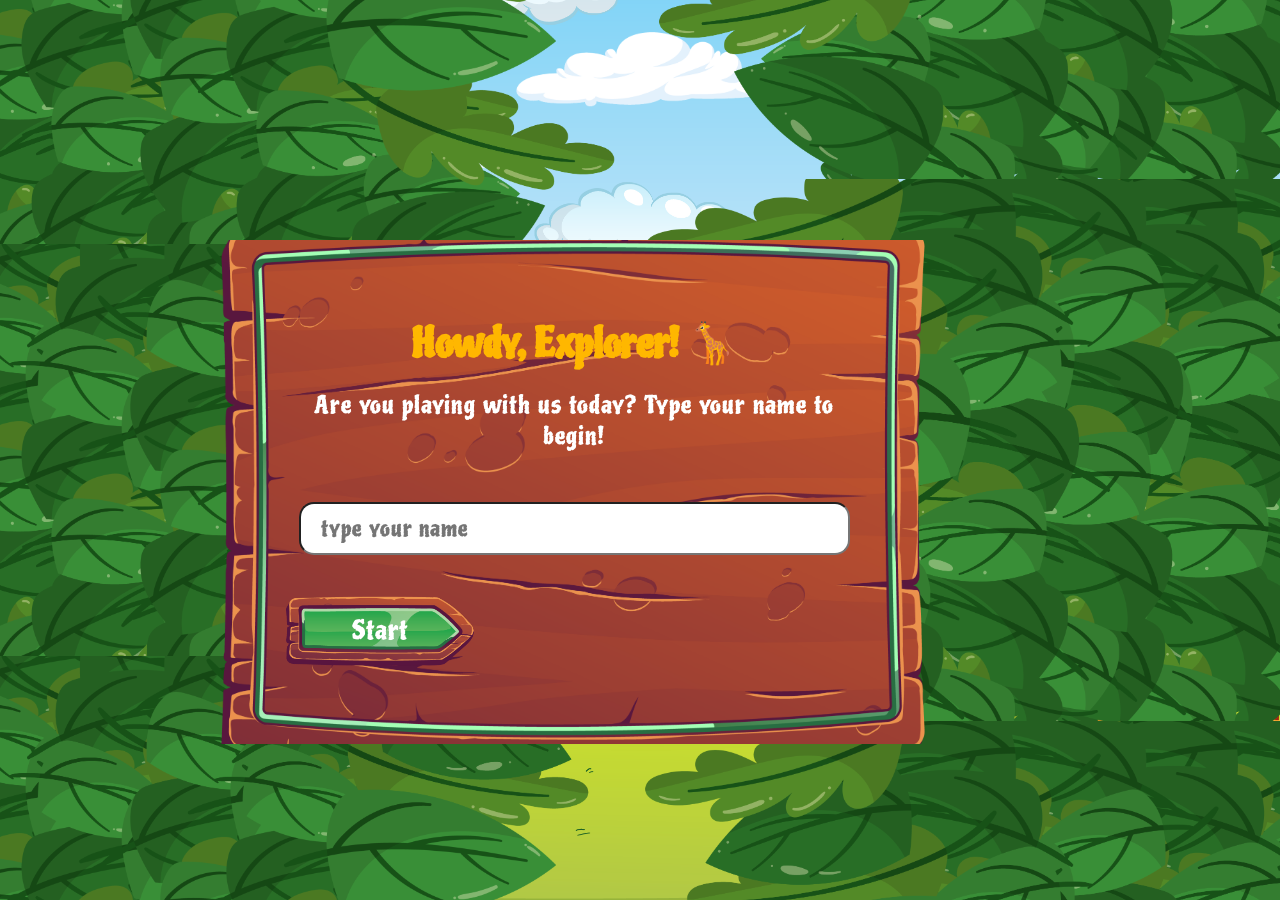
<file: KidsGame/index.html>
<!DOCTYPE html>
<html lang="en">
<head>
  <meta charset="UTF-8">
  <meta name="viewport" content="width=device-width, initial-scale=1.0">
  <link rel="preconnect" href="https://fonts.googleapis.com">
  <link rel="preconnect" href="https://fonts.gstatic.com" crossorigin>
  <link href="https://fonts.googleapis.com/css2?family=Piedra&display=swap" rel="stylesheet">
  <script src="scripts/app.js" defer></script>  
  <script src="scripts/app.js" defer></script>
  <link rel="stylesheet" href="css/app.css">
  <title>Jungle Learning |Isidore Manga 2026</title>
</head>
<body>
  <!-- AUDIO -->
  <audio id="backgroundAudio" src="assets/audio/bkgMusic.mp3" loop></audio>

<div id="rotate-device">
    <div class="rotate-content">
        <div class="phone-icon">📱</div>
        <h2>Please Rotate Your Device</h2>
        <p>This game is best experienced in landscape mode.</p>
    </div>
</div>

  <!-- OPENING -->
  <div id="opening">
    <div id="welcome_div">
      <h1> Howdy, Explorer! 🦒</h1>
      <p>Are you playing with us today? Type your name to begin!</p>
      <input id="nameInput" type="text" placeholder="type your name">
      <div id="start_btn_div" onclick="takeName();"> <p>Start</p> </div>
    </div>
    <div id="leaves">
      <div id="leaves1"></div>
      <div id="leaves2"></div>
    </div>
  </div>

  <!-- CLOUDS -->
  <div id="cloud">
    <img id="cloud1" src="assets/images/cloud.png" alt="cloud">
    <img id="cloud2" src="assets/images/cloud.png" alt="cloud">
    <img id="cloud3" src="assets/images/cloud.png" alt="cloud">
    <img id="cloud4" src="assets/images/cloud.png" alt="cloud">
    <img id="cloud5" src="assets/images/cloud.png" alt="cloud">
  </div>  

  <!-- CONTACT LIGHT BOX -->
  <div id="contactLightBox">
    <div id="contactBoard">
      <h1>Contact Us</h1>
      <p>Share your thoughts or feedback with us!</p>
      <div id="inputs">
        <input id="emailInput" type="email" placeholder="type your email">
        <textarea type="text" placeholder="type your query"></textarea>
        <input id="send_btn" type="submit" value="Send">
        <img id="close" src="assets/images/UI_elements/incorrect.png" alt="close" onclick="closeContact();">
      </div>      
    </div>
  </div>

  <!-- NAV -->
  <nav>
    <div id="homeContainer">
        <div id="home" onclick="window.location.href='index.html'"></div>
        <div id="nameDisplay">
          <p id="name_text"> </p>
        </div>
      </div>    
    <div id="score"></div>
    <div>
      <div id="topMusic" class="music-on icons" onclick="toggleMusic();"></div>
      <div id="topContact" onclick="openContact();" class="icons"></div>
    </div>
  </nav>

  <!-- ALL GAMES -->
  <div id="main">
    <a href="cardFlip.html">
      <img src="assets/images/matching-card.png" alt="" onclick="cardFlip();">
    </a>
    <a href="Drag_and_Drop.html">
      <img src="assets/images/drag-and-drop.png" alt="" onclick="dragAndDrop();">
    </a>
    <a href="popTheBubble.html">
      <img src="assets/images/pop-bubble.png" alt="" onclick="popTheBubble();">
    </a>
  </div>
</body> 
</html>
</file>
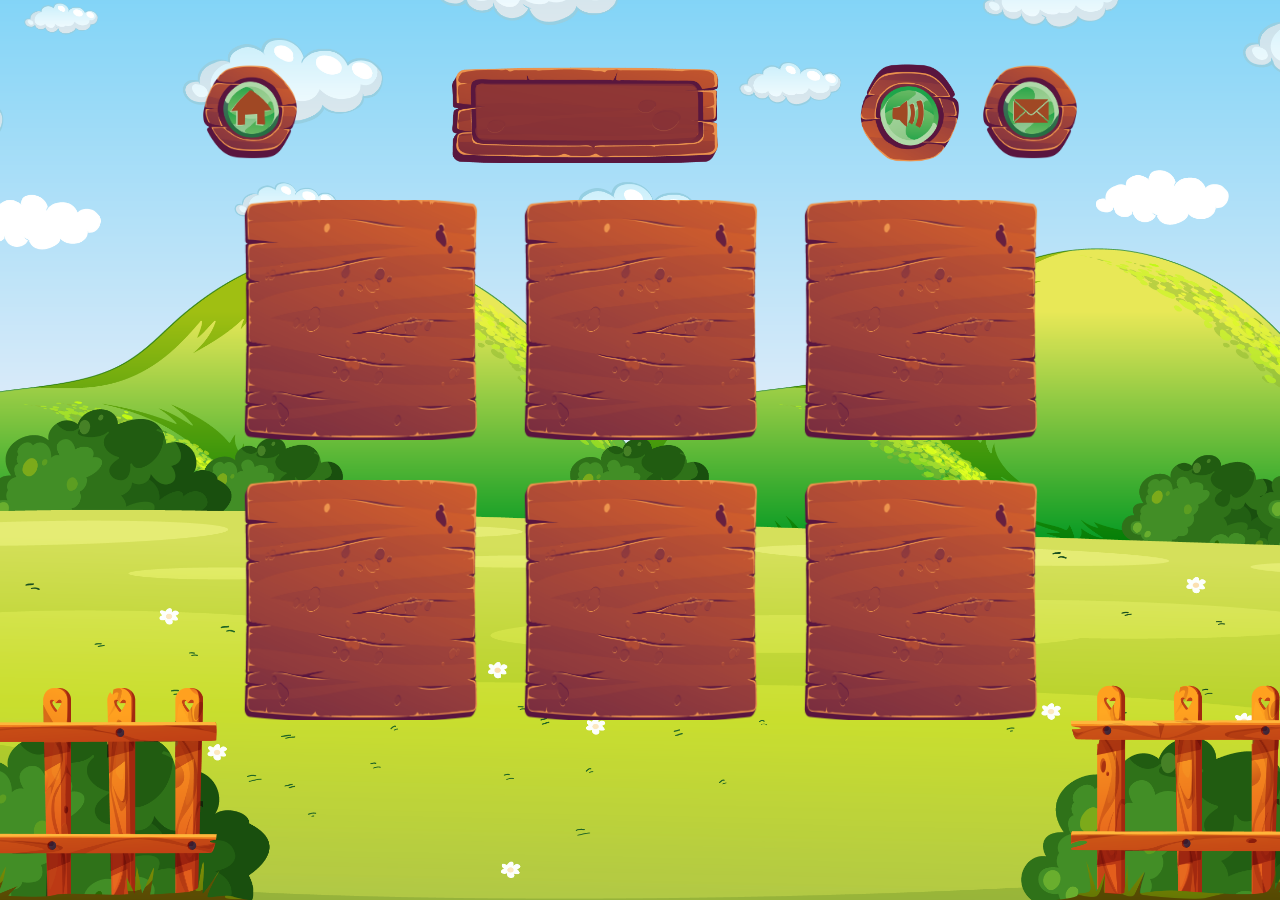
<file: KidsGame/cardFlip.html>
<!DOCTYPE html>
<html lang="en">
<head>
  <meta charset="UTF-8" />
  <meta name="viewport" content="width=device-width, initial-scale=1.0" />
  <link rel="preconnect" href="https://fonts.googleapis.com">
  <link rel="preconnect" href="https://fonts.gstatic.com" crossorigin>
  <link href="https://fonts.googleapis.com/css2?family=Piedra&display=swap" rel="stylesheet">
  <script src="scripts/app.js" defer></script>
  <title>Jungle Learning |Isidore Manga 2026</title>
  <link rel="stylesheet" href="css/app.css" />
</head>
<body>
  <!-- AUDIO -->
  <audio id="backgroundAudio" src="assets/audio/bkgMusic.mp3" loop></audio>
  <div id="rotate-device">
    <div class="rotate-content">
        <div class="phone-icon">📱</div>
        <h2>Please Rotate Your Device</h2>
        <p>This game is best experienced in landscape mode.</p>
    </div>
</div>

  <!-- CONTACT LIGHT BOX -->
  <div id="contactLightBox">
    <div id="contactBoard">
      <h1>Contact Us</h1>
      <p>Share your thoughts or feedback with us!</p>
      <div id="inputs">
        <input id="emailInput" type="email" placeholder="type your email">
        <textarea type="text" placeholder="type your query"></textarea>
        <input id="send_btn" type="submit" value="Send">
        <img id="close" src="assets/images/UI_elements/incorrect.png" alt="close" onclick="closeContact();">
      </div>      
    </div>
  </div>

  <!-- NAV -->
  <nav>
    <div id="homeContainer">
        <div id="home" onclick="window.location.href='index.html'"></div>
        <div id="nameDisplay">
          <p id="name_text"> </p>
        </div>
      </div>    
      <div id="score"></div>
    <div>
      <div id="topMusic" class="music-on icons" onclick="toggleMusic();"></div>
      <div id="topContact" onclick="openContact();" class="icons"></div>
    </div>
  </nav>

  <!-- WIN LIGHT BOX -->
 <div id="winLightBox">    
 </div>

 <!-- GAME BOARD -->
  <div class="game-board" id="flipGame"></div>  
</body>
</html>
</file>
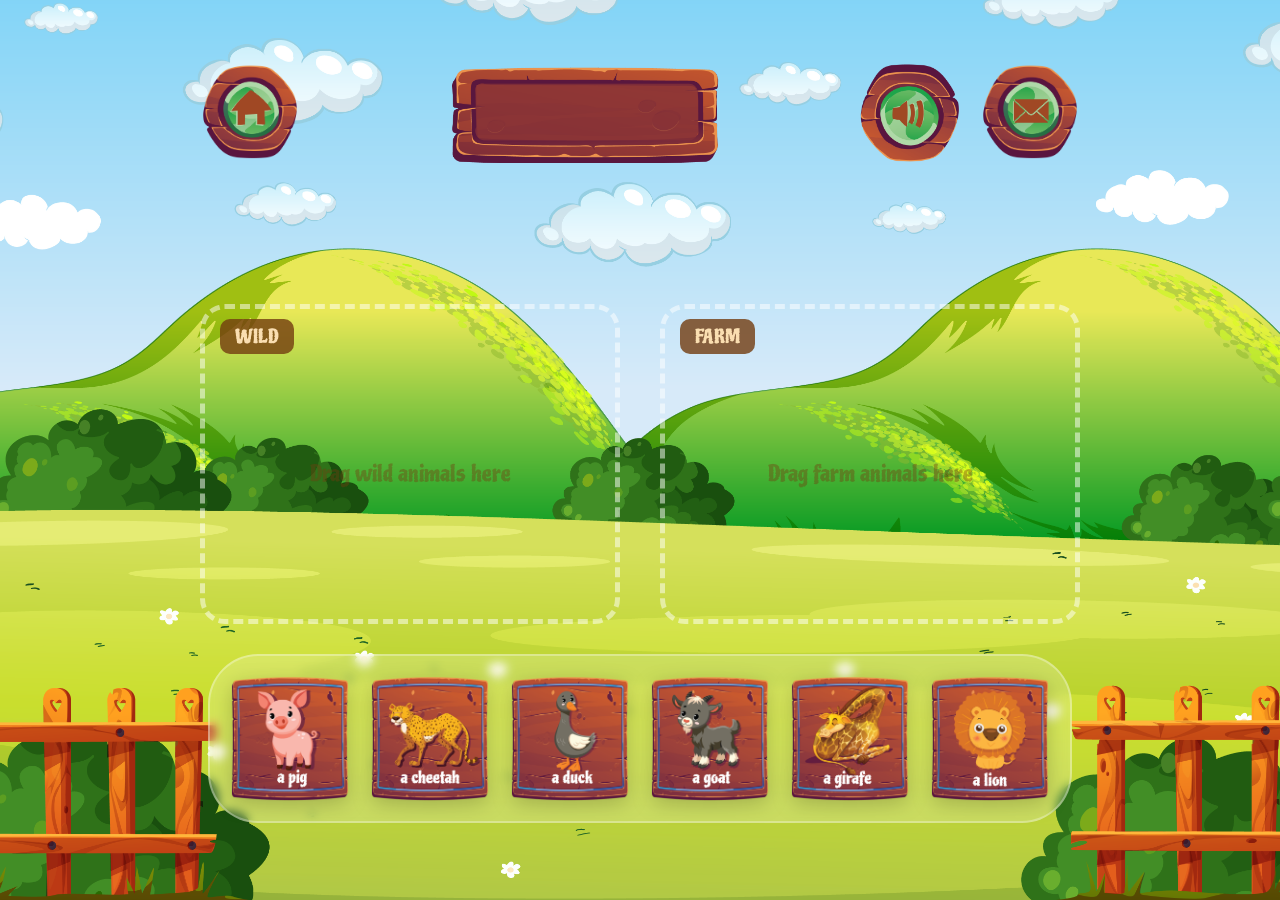
<file: KidsGame/Drag_and_Drop.html>
<!DOCTYPE html>
<html lang="en">
<head>
  <meta charset="UTF-8" />
  <meta name="viewport" content="width=device-width, initial-scale=1.0" />
  <link rel="preconnect" href="https://fonts.googleapis.com">
  <link rel="preconnect" href="https://fonts.gstatic.com" crossorigin>
  <link href="https://fonts.googleapis.com/css2?family=Piedra&display=swap" rel="stylesheet">
  <script src="scripts/app.js" defer></script>
  <title>Jungle Learning |Isidore Manga 2026</title>
  <link rel="stylesheet" href="css/app.css"/>
</head>
<body>
  <!-- AUDIO -->
  <audio id="backgroundAudio" src="assets/audio/bkgMusic.mp3" loop></audio>
  <div id="rotate-device">
    <div class="rotate-content">
        <div class="phone-icon">📱</div>
        <h2>Please Rotate Your Device</h2>
        <p>This game is best experienced in landscape mode.</p>
    </div>
</div>

  <!-- CONTACT LIGHT BOX -->
  <div id="contactLightBox">
    <div id="contactBoard">
      <h1>Contact Us</h1>
      <p>Share your thoughts or feedback with us!</p>
      <div id="inputs">
        <input id="emailInput" type="email" placeholder="type your email">
        <textarea type="text" placeholder="type your query"></textarea>
        <input id="send_btn" type="submit" value="Send">
        <img id="close" src="assets/images/UI_elements/incorrect.png" alt="close" onclick="closeContact();">
      </div>      
    </div>
  </div>

  <!-- NAV -->
  <nav>
    <div id="homeContainer">
        <div id="home" onclick="window.location.href='index.html'"></div>
        <div id="nameDisplay">
          <p id="name_text"> </p>
        </div>
      </div>    
    <div id="score"></div>
    <div>
      <div id="topMusic" class="music-on icons" onclick="toggleMusic();"></div>
      <div id="topContact" onclick="openContact();" class="icons"></div>
    </div>
  </nav>

  <!-- WIN LIGHT BOX -->
  <div id="winLightBox">        
  </div>

  <!-- GAME BOARD -->
  <div class="game-container">
    <div class="zones">
      <div id="wild" class="drop-zone" data-zone="wild"> 
        <span class="zone-label">WILD</span>   
        <p class="zone-instruction">Drag wild animals here</p>  
      </div>
      <div id="farm" class="drop-zone" data-zone="farm">
        <span class="zone-label">FARM</span>
        <p class="zone-instruction">Drag farm animals here</p>
      </div>
    </div>
    <div class="images">
    </div>    
  </div>  
</body>
</html>
</file>
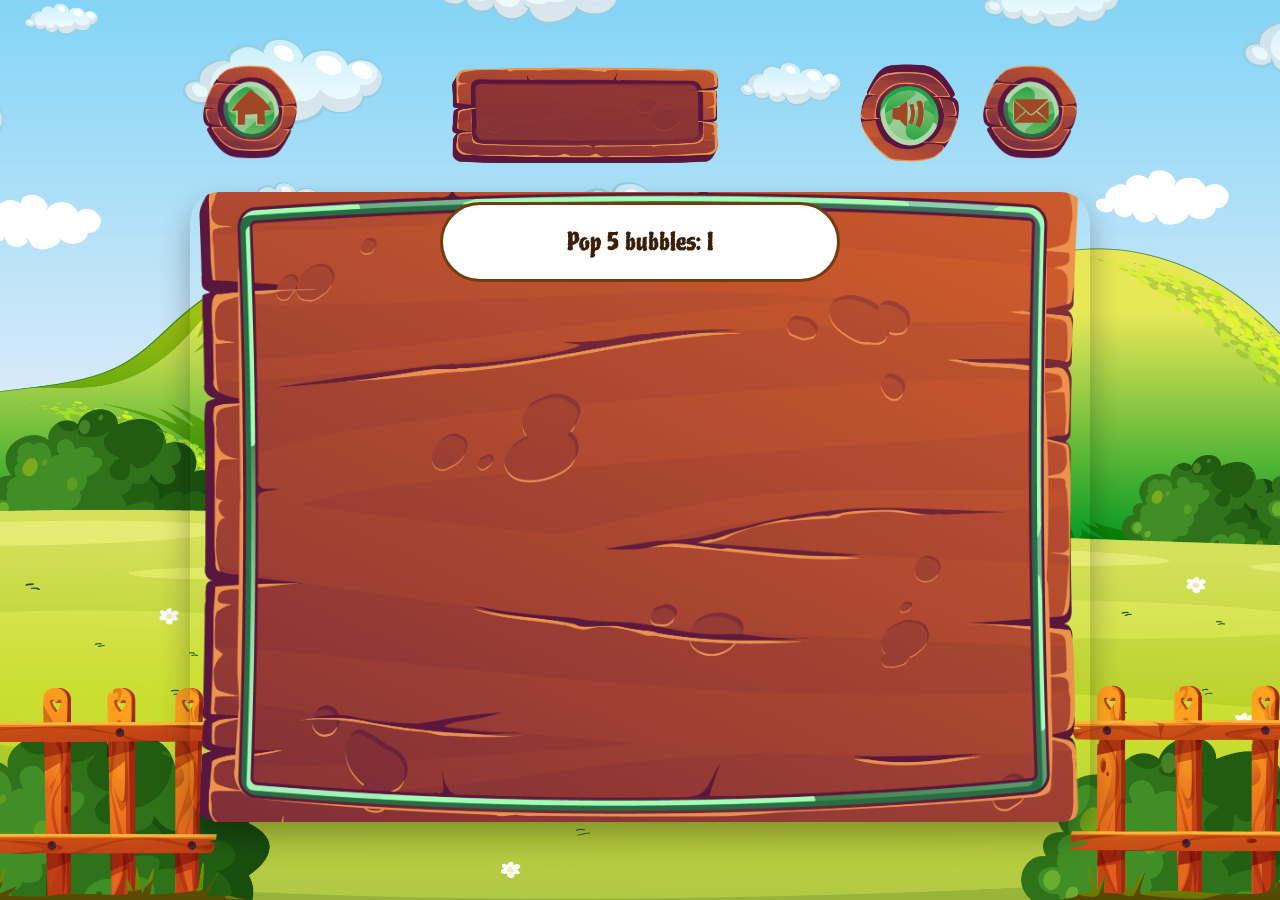
<file: KidsGame/popTheBubble.html>
<!DOCTYPE html>
<html lang="en">
<head>
  <meta charset="UTF-8" />
  <meta name="viewport" content="width=device-width, initial-scale=1.0" />
  <link rel="preconnect" href="https://fonts.googleapis.com">
  <link rel="preconnect" href="https://fonts.gstatic.com" crossorigin>
  <link href="https://fonts.googleapis.com/css2?family=Piedra&display=swap" rel="stylesheet">
  <script src="scripts/app.js" defer></script>
  <title>Jungle Learning |Isidore Manga 2026</title>
  <link rel="stylesheet" href="css/app.css" />
</head>
<body>
  <!-- AUDIO -->
  <audio id="backgroundAudio" src="assets/audio/bkgMusic.mp3" loop></audio>

  <div id="rotate-device">
    <div class="rotate-content">
        <div class="phone-icon">📱</div>
        <h2>Please Rotate Your Device</h2>
        <p>This game is best experienced in landscape mode.</p>
    </div>
</div>
  
  <!-- CONTACT LIGHT BOX -->
  <div id="contactLightBox">
    <div id="contactBoard">
      <h1>Contact Us</h1>
      <p>Share your thoughts or feedback with us!</p>
      <div id="inputs">
        <input id="emailInput" type="email" placeholder="type your email">
        <textarea type="text" placeholder="type your query"></textarea>
        <input id="send_btn" type="submit" value="Send">
        <img id="close" src="assets/images/UI_elements/incorrect.png" alt="close" onclick="closeContact();">
      </div>      
    </div>
  </div>

  <!-- NAV -->
  <nav>
    <div id="homeContainer">
        <div id="home" onclick="window.location.href='index.html'"></div>
        <div id="nameDisplay">
          <p id="name_text"> </p>
        </div>
      </div>    
      <div id="score"></div>
      <div>
      <div id="topMusic" class="music-on icons" onclick="toggleMusic();"></div>
      <div id="topContact" onclick="openContact();" class="icons"></div>
    </div>
  </nav>

  <!-- WIN LIGHT BOX -->
  <div id="winLightBox">        
  </div>

  <!-- GAME BOARD -->
  <div id="gameContainer">    
    <div id="bubbleArea">
      <div id="targetLetter"><span id="letterToFind"></span></div>
    </div>
  </div>
</body>
</html>
</file>
<file: KidsGame/css/app.css>
* {
  margin: 0;
  padding: 0;
  box-sizing: border-box;
  scroll-behavior: smooth;
}
html, body {
    height: 100%;
    margin: 0;
    overflow: hidden; 
}

body {
  text-align: center;
  align-items: center;
  justify-content: center;
  height: 100vh;
  background: url('../assets/images/UI_elements/Bkg.png');
  background-size: cover;
  background-position: center;
  font-family: 'piedra';
  background-attachment: fixed;
}

#opening{
  align-items: center;
  align-content: center;
  justify-content: center;
  justify-items: center;
 }
  #nameInput{
    font-family: 'piedra';
    width: 95%;
    padding: 10px 20px;
    font-size: 1.4em;
    border-radius: 15px;
    margin-top: 50px;
    letter-spacing: 1px;
  }
 #leaves{
   width: 100%;
   height: 100vh;
   display: flex;
   position: absolute;
   z-index: 8;
   justify-content: space-between;
   margin: 0;
   padding: 0;
 }
 #leaves div{ 
   width: 50%;
   height: 100vh;
 }
 #leaves1{
  transition: all 2s ease;
  background:url('../assets/images/leave2.png');
  background-position: center;
  background-size:contain;
 
 
 }
 #leaves2{
   transition: all 2s ease;
   background:url('../assets/images/leave_right.png');
   background-position: center;
   background-size:contain;
  
 }

 #welcome_div{
   position: absolute;
   z-index: 1960;
   width: 45em;
   height: 56vh;
   background: url('../assets/images/background_card.png');
   background-size: cover;
   background-position: center;
   margin: 0 auto;
   top:15em;
   right: 27%;
   padding: 50px 70px;
   justify-content: center;
   align-content: center;
   justify-items: center;
   align-items: center;
 }
 #welcome_div p{
   color: #fff;
   font-size: 1.5em;
   font-family: 'piedra';
   letter-spacing: 1px;
 }
 #start_btn_div{
   width: 12em;
   height: 4.5em;
   background: url('../assets/images/start_button.png');
   background-size: cover;
   background-position: center;
   justify-content: center;
   align-content: center;
   align-self: center;
   margin-top: 40px;
   cursor: pointer;
 }
 #start_btn_div:hover{
   width: 12em;
   height: 4.5em;
   background: url('../assets/images/start_hover.png');
   background-size: cover;
   background-position: center;
   justify-content: center;
   align-content: center;
   align-self: center;
   margin-top: 40px;
   cursor: pointer;
 }
 #start_btn_div p {
   font-size: 1.6em;
   color: #fff;
   font-family: 'piedra'; 
 }
 #welcome_div h1 {
   font-size: 2.5em;
   color: #ffb700;
   margin-bottom: 20px;
 }
  #winLightBox {
    position: fixed;
    inset: 0;
    background: rgba(0, 0, 0, 0.7); /* Dim the background for focus */
    backdrop-filter: blur(5px); /* Modern blur effect */
    display: none; /* Switch to flex in JS */
    align-items: center;
    justify-content: center;
    z-index: 9999;
    visibility: visible !important; /* Overriding your old hidden state */
    color: #f4f4f4;
  }

  .win-card {
    background: url('../assets/images/background_card.png') no-repeat center/cover;
    width: 600px;
    height: 450px;
    border-radius: 30px;
    box-shadow: 0 20px 50px rgba(0,0,0,0.5);
    display: flex;
    flex-direction: column;
    align-items: center;
    justify-content: center;
    padding: 30px;
    position: relative;
    /* The Entrance Animation */
    animation: cardPop 0.5s cubic-bezier(0.175, 0.885, 0.32, 1.275);
  }

  @keyframes cardPop {
    0% { transform: scale(0.5); opacity: 0; }
    100% { transform: scale(1); opacity: 1; }
}

    #winImg {
    width: 300px !important;
    height: auto;
    margin-top: 0 !important; /* Resetting your 200px margin */
    filter: drop-shadow(0 10px 10px rgba(0,0,0,0.3));
  }
    #winText {
    background: url('../assets/images/green-rectangle.png') no-repeat center/cover;
    width: 90%;
    height: auto;
    min-height: 100px;
    padding: 20px;
    margin-top: 20px;
    font-size: 1.8em;
    display: flex;
    align-items: center;
    justify-content: center;
}
   #restartGame {
    position: absolute;
    top: -30px;
    right: -30px;
    width: 80px;
    height: 80px;
    background: url('../assets/images/UI_elements/restart.png') no-repeat center/cover;
    transition: transform 0.3s ease;
    cursor: pointer;
}

/* Home Button Style */
.home-btn {
    margin-top: 20px;
    padding: 10px 30px;
    font-family: 'piedra', cursive;
    font-size: 1.2em;
    background: #ffb700;
    border: 4px solid #733C10;
    border-radius: 50px;
    color: #733C10;
    cursor: pointer;
    box-shadow: 0 5px 0 #733C10;
}

.home-btn:active {
    transform: translateY(3px);
    box-shadow: none;
}

    #restartGame:hover {
      background: url('../assets/images/UI_elements/restart-hover.png');
      background-size: cover;
      background-position: center;
      transform: rotate(180deg) scale(1.1);
    }
    #contactLightBox {
      background: #140303c1;
      width: 100%;
      height: 100vh;
      position: absolute;
      top: 0;
      left: 0;
      visibility: hidden;
      z-index: 50;
      padding-top: 40px;
    }
      #contactBoard {
        background: url('../assets/images/background_card.png');
        position: absolute;
        z-index: 3;
        top: calc(50% - 250px);
        left: calc(50% - 420px);
        background-size: cover;
        background-position: center;
        width: 850px;
        height: 650px;
      }
      #contactBoard h1 {
        background: url('../assets/images/green-rectangle.png');
        background-size: cover;
        background-position: center;
        background-repeat: no-repeat;
        width: 350px;
        height: 90px;
        color: #fff;
        font-family: 'piedra';
        margin: 0 auto;
        font-size: 2.5em;
        font-weight: 500;
        padding-top: 20px;
      } 
      #contactBoard p {
        margin-top: 70px;
        color: #fff;
        font-size: 2em;
        letter-spacing: 1px;
      }   
    #inputs {
      margin-top: calc(50% - 390px);
      text-align: center;
      padding: 30px;
    }
      input[type="email"], textarea {
        font-size: 1.3em;
        font-weight: 500;
        font-family: 'piedra';
        margin: 0 auto;
        border-radius: 18px;
        padding:10px 20px;
        margin-bottom: 20px;
        width: 400px;
        border: 5px solid #733C10;
        letter-spacing: 1px;
      }
        #send_btn{
          background: #FADEB1;
          display: block;
          margin: 0 auto;
          border: 5px solid #733C10;
          border-radius: 25px;
          padding: 10px 50px;
          color: #733C10;
          font-size: 1.7em;
          font-weight: 480;
          font-family: 'piedra';
        }
        #send_btn:hover{
          background: #733C10;
          color: #fff;
          border: 5px solid #FADEB1;
        }  
    #close {
      width: 70px;
      height: 70px;
      position: absolute;
      top: 0;
      right: 20px;
    }
    #settingsTop {
      margin-top: calc(50% - 250px);
    }
    #topMusic {
      width: 100px;
      height: 100px;
      background-size: cover;
      background-position: center;
      cursor: pointer;
    }    
      #topMusic.music-on {
        background-image: url('../assets/images/UI_elements/on_sound.png');
      }
      #topMusic.music-on:hover {
        background-image: url('../assets/images/UI_elements/music_on_hover.png');
      }
      
      #topMusic.music-off {
        background-image: url('../assets/images/UI_elements/off_sound.png');
      }
      #topMusic.music-off:hover {
        background-image: url('../assets/images/UI_elements/music_hover_off.png');
      }
    #topContact {
      width: 100px;
      height: 100px;
      background: url('../assets/images/UI_elements/contact.png');
      background-size: cover;
      background-position: center;
    }
      #topContact:hover {
        background: url('../assets/images/UI_elements/contact_hover.png');
        background-size: cover;
        background-position: center;
      }
      
  nav{
    padding: 0px 200px;
    display: flex;
    width: 100%;
    height: 200px;
    justify-content:space-between;
    align-items: center;
    position: absolute;
    top: 0.8rem;
    z-index: 3;    
  }
  nav img{
    width: 70px;
  }
  #homeContainer {
    display: flex;
    align-items: center;
    gap: 10px;
  }
  
  #nameDisplay {
    width: auto;
    height: auto;
    padding: 5px 10px;
    font-size: 2em;
  }
  
  #name_text {
    font-size: 1em;
    color: #953A34;
    font-family: 'piedra';
  }
  #home {
    width: 100px;
    height: 100px;
    background: url("../assets/images/UI_elements/home-1.png");
    background-size: cover;
    background-position: center;
  }
    #home:hover {
      background: url("../assets/images/UI_elements/home_hover.png");
      background-size: cover;
      background-position: center;
    }
.star {
        width: 4rem !important; /* Smaller stars */
        height: auto;
        margin-left: 2px;
        filter: drop-shadow(0 2px 4px rgba(0,0,0,0.3));
        /* Add a little "pop" animation when they appear */
        animation: starPop 0.4s cubic-bezier(0.175, 0.885, 0.32, 1.275);
    }
  #score {
    width: 270px;
    height: 100px;
    margin: 10px 0;
    align-content: center;
    background: url('../assets/images/UI_elements/score.png');
    background-position: center;
    background-size: cover;
    visibility: hidden;
    display: flex;
    align-items: center;    /* Vertically center */
    justify-content: center; /* Horizontally center */
    gap: 5px;               /* Space between stars */
    padding-top: 10px;      
  }
  .icons {
    float: left;
    margin-left: 20px;
  }
  .game-container {
    width: 100%;
    display: flex;
    flex-direction: column;
    align-items: center;
    padding-top: 19rem;
  }
  
  .images {
  background: rgba(255, 255, 255, 0.2);
  backdrop-filter: blur(5px);
  padding: 20px;
  border-radius: 50px;
  border: 2px solid rgba(255, 255, 255, 0.3);
  display: flex;
  gap: 20px;
  min-height: 160px;
  width: fit-content;
  margin: 0 auto;
}


  #wild{
    /* background: url("../assets/images/zone1.png"); */
    background-size:cover;
    background-position: center;
    align-content: center;
  }
  #farm{
    /* background: url("../assets/images/zone2.png"); */
    background-size:cover;
    background-position: center;
    align-content: center;
  }
  .draggable {
    width: 120px;
    height: auto;
    cursor: grab;
    /* border: 2px solid transparent; */
    filter: drop-shadow(0 5px 10px rgba(0,0,0,0.2));
    transition: transform 0.2s ease;
  }

  .draggable:hover {
    transform: scale(1.1) rotate(3deg);
}
  .drop-zone {
   width: 420px;
  height: 320px;
  border-radius: 25px;
  border: 5px dashed rgba(255, 255, 255, 0.5);
  display: flex;
  flex-wrap: wrap;
  align-content: center;
  justify-content: center;
  padding: 15px;
  transition: all 0.3s ease;
  position: relative;
  overflow: hidden;
  flex-direction: column;
  }


  .zone-instruction {
    font-family: 'piedra', cursive;
    font-size: 1.4em;
    color: rgba(115, 60, 16, 0.4); /* Semi-transparent brown */
    text-align: center;
    pointer-events: none; /* So it doesn't block the drag/drop */
    margin-top: 20px;
    padding: 0 20px;
    line-height: 1.2;
}
  
 .drop-zone.hovered {
  border-color: #ffb20a;
  background-color: rgba(255, 255, 255, 0.2);
  transform: scale(1.02);
}

.shake-error {
  animation: shake 0.5s cubic-bezier(.36,.07,.19,.97) both;
  border-color: #ff4b2b !important; /* Bright Red */
  background-color: rgba(255, 75, 43, 0.3) !important;
  box-shadow: 0 0 30px rgba(255, 75, 43, 0.5);
}

@keyframes shake {
  10%, 90% { transform: translate3d(-1px, 0, 0); }
  20%, 80% { transform: translate3d(2px, 0, 0); }
  30%, 50%, 70% { transform: translate3d(-4px, 0, 0); }
  40%, 60% { transform: translate3d(4px, 0, 0); }
}
  
  .zones{
   display: flex;
  width: 100%;
  justify-content: center;
  gap: 40px; 
  margin-bottom: 30px;
  }

  .zone-label {
    position: absolute;
    top: 10px;
    background: rgba(115, 60, 16, 0.8);
    color: #FADEB1;
    padding: 5px 15px;
    border-radius: 10px;
    pointer-events: none; /* So the child can drop through the label */
    font-size: 1.2em;
}

/* Add this to app.css */
.drop-zone .draggable {
    animation: landingPop 0.4s cubic-bezier(0.175, 0.885, 0.32, 1.275);
    transform: scale(1);
}

@keyframes landingPop {
    0% { transform: scale(0.5); }
    70% { transform: scale(1.1); }
    100% { transform: scale(1); }
}


.title{
    background: url('../assets/images/green-rectangle.png');
    background-size:cover;
    background-position: center;
    width: 200px;
    height: 100px;
}
#score_text{
    color: #ffb20a;
    font-family: 'piedra';
}

@keyframes cloud_anim {
  0% { transform: translateX(-150vw); }
  100% { transform: translateX(100vw); }
}

@keyframes cloud_anim2 {
  0% { transform: translateX(100vw); }
  100% { transform: translateX(-150vw); }
}

#cloud2, #cloud3, #cloud4, #cloud5, #cloud1 {
  position: relative;
  width: 250px;
}

#cloud2 {
  top: 100px;
  z-index: -1;
  animation: cloud_anim2 42s linear infinite;
}
#cloud3 {
  top: 30px;
  z-index: 1;
  animation: cloud_anim 45s linear infinite;
}
#cloud4 {
  top: 50px;
  z-index: 1;
  animation: cloud_anim 50s linear infinite;
}
#cloud5 {
  top: 100px;
  z-index: 1;
  animation: cloud_anim2 60s linear infinite;
}
#cloud1 {
  top: 70px;
  z-index: 0;
  animation: cloud_anim2 38s linear infinite;
}

#main{
    margin-top: 16rem;
    width: 100%;
    display: flex;
    gap: 20px;
    justify-content: center;
}

#main a {
    display: inline-block;
    transition: transform 0.3s cubic-bezier(0.175, 0.885, 0.32, 1.275);
    text-decoration: none;
    -webkit-tap-highlight-color: transparent; /* Removes the blue box on mobile tap */
}

#main a img {
    width: 420px; /* Your default size */
    max-width: 28vw;
    border-radius: 25px; /* Matches the card style */
    filter: drop-shadow(0 10px 15px rgba(0, 0, 0, 0.3));
    transition: all 0.4s cubic-bezier(0.175, 0.885, 0.32, 1.275);
}

#main a:hover {
    transform: translateY(-15px) scale(1.05);
}

#main a:hover img {
    /* A golden glow that fits your "Sun/Grass" theme */
    filter: drop-shadow(0 20px 30px rgba(255, 183, 0, 0.6));
}

/* 2. Mobile Tap: Slight squish effect */
#main a:active {
    transform: scale(0.95);
    transition: transform 0.1s;
}





/*============ MATCHING CARDS ============*/
.game-board {
  display: grid;
  width: 70%;
  grid-template-columns: repeat(3, 280px);
  grid-template-rows: repeat(2, 280px);
  position: absolute;
  top: calc(50% - 250px);
  left: calc(50% - 400px);
}

.card {
  width: 240px;
  height: 240px;
  background: url('../assets/images/cardBkg.png');
  background-size: cover;
  background-position: center;
  justify-content: center;
  align-items: center;
  border-radius: 8px;
  transition: transform 0.7s;
  cursor: pointer;
  z-index: 1;
}
.flipped {
  transform: rotateY(180deg);
  transition: transform 0.7s;
  z-index: -1;
}
/*============ BUBBLE GAME ============*/
#gameContainer{
  margin-top: 12rem;
}

#bubbleArea {
    position: relative; /* Changed from absolute to work better with flex containers */
    width: 90%;
    max-width: 900px;
    height: 70vh;
    margin: 20px auto;
    background: url('../assets/images/background_card.png') no-repeat center/cover;
    border-radius: 30px;
    overflow: hidden;
    box-shadow: 0 15px 30px rgba(0,0,0,0.3);
}
    /* Target Letter Banner */
#targetLetter {
    width: 400px;
    height: 80px;
    margin: 10px auto;
    background: #fff;
    display: flex;
    align-items: center;
    justify-content: center;
    font-size: 1.5em;
    color: rgb(60, 30, 7);
    z-index: 20;
    position: relative;
    border-radius: 50px;
    border: solid 3px #733C10;
}

    .bubble {
    position: absolute;
    width: 90px;
    height: 90px;
    background: url('../assets/images/bubble.png') no-repeat center/cover;
    display: flex;
    align-items: center;
    justify-content: center;
    font-size: 2.2em;
    color: #ffffff;
    cursor: pointer;
    user-select: none;
    z-index: 10;
    /* This makes the text look like it's inside the bubble */
    text-shadow: 1px 1px 2px rgba(36, 36, 36, 0.8);
    -webkit-tap-highlight-color: transparent;
    user-select: none;
    touch-action: manipulation;
}

/* Pop Effect */
.bubble.popped {
    transform: scale(1.5);
    opacity: 0;
    transition: all 0.1s ease-out;
}




    /* =========================================
   ORIENTATION BLOCKER
   ========================================= */

#rotate-device {
    display: none; /* Hidden by default */
    position: fixed;
    inset: 0;
    background: #733C10; /* Matching your theme's brown */
    z-index: 10000; /* Above everything */
    color: white;
    font-family: 'piedra', cursive;
    text-align: center;
}

.rotate-content {
    display: flex;
    flex-direction: column;
    align-items: center;
    justify-content: center;
    height: 100%;
    padding: 20px;
}

.phone-icon {
    font-size: 80px;
    margin-bottom: 20px;
    animation: rotate-phone 2s ease-in-out infinite;
}

#rotate-device h2 {
    font-size: 2.5em;
    color: #ffb700;
    margin-bottom: 10px;
}

#rotate-device p {
    font-size: 1.5em;
}

/* The Animation */
@keyframes rotate-phone {
    0% { transform: rotate(0deg); }
    50% { transform: rotate(-90deg); }
    100% { transform: rotate(0deg); }
}

/* ONLY SHOW IN PORTRAIT ON MOBILE/TABLET */
@media screen and (max-width: 1024px) and (orientation: portrait) {
    #rotate-device {
        display: block;
    }
    /* Hide the rest of the body content to prevent scrolling */
    html, body {
        /* Prevents the "pull-to-refresh" and bouncing on mobile */
        overscroll-behavior: none; 
        position: fixed;
        overflow: hidden;
        width: 100%;
        height: 100%;
    }

      .draggable.dragging {
          opacity: 0.8;
          z-index: 20000 !important;
          pointer-events: none; /* Critical for elementFromPoint to work */
      }

}






/* --- MOBILE LANDSCAPE REFINEMENTS --- */
@media screen and (max-height: 500px) {
    /* 1. Shrink the Nav Bar */
    nav {
        height: 60px !important;
        padding: 0 1.5rem !important;
        top: 0.8rem;
    }

    #home, #topMusic, #topContact {
        width: 50px;  /* Reduced from 100px */
        height: 50px;
    }

    #nameDisplay {
        font-size: 1.2em; /* Smaller text */
    }

   #score {
        width: 150px !important;
        height: 55px !important;
        display: flex !important;
        align-items: center !important;
        justify-content: center !important;
        gap: 3px !important;
        padding-top: 5px !important;
        visibility: visible;
    }

    /* 2. Fix the Main Menu (Index.html) */
    #main {
        margin-top:0.3rem; /* Reduced to sit just under the slim nav */
        padding: 10px 40px;
        height: calc(100vh - 60px); /* Fill the remaining height */
        display: flex;
        align-items: center; /* Centering cards vertically */
        justify-content: center;
        gap: 20px;
    }

    #main a {
        display: flex;
        justify-content: center;
        align-items: center;
        flex: 1; /* Distributes space evenly */
        max-width: 25vw; /* Keeps them from getting too wide */
    }

    #main img {
        width: 100%;
        height: auto;
        max-height: 60vh;
        max-width: 25vw;
        object-fit: contain;
        transition: transform 0.3s cubic-bezier(0.175, 0.885, 0.32, 1.275), filter 0.3s ease;
    }

    #main a:hover {
        transform: translateY(-8px) scale(1.04);
    }


    .game-container {
        padding-top: 80px; /* Slide the game up closer to the slim nav */
    }

    .zones {
        min-height: 200px; /* Shorter zones */
    }

    .zone-instruction {
        font-size: 0.9em; /* Much smaller for phone screens */
        margin-top: 10px;
    }

    .drop-zone {
        height: 180px;
        width: 42%;
    }

    .draggable {
        width: 80px!important; /* make the animals smaller*/
    }

    .images {
        min-height: 100px;
        padding: 10px;
        gap: 8px;
    }


    /* Card Flip Grid */
    .game-board {
        grid-template-columns: repeat(3, 140px); /* 3 smaller columns */
        grid-template-rows: repeat(2, 140px);
        top: 100px;
        left: calc(50% - 210px);
    }

    .card {
        width: 130px;
        height: 130px;
    }

    /* Bubble Game Area */
    #bubbleArea {
        height: 60vh;
        width: 85%;
        top: 85px; /* Sits below the slim nav */
        margin: 0 auto;
    }

    .zone-instruction {
        font-size: 0.9em; /* Much smaller for phone screens */
        margin-top: 10px;
    }
    
    .zone-label {
        font-size: 1em;
        top: 5px;
    }
    
   #targetLetter {
        width: 220px;
        height: 45px;
        font-size: 1em;
        padding-top: 5px;
        background-size: contain;
    }


    
    #cloud1, #cloud2, #cloud3, #cloud4, #cloud5 {
        width: 150px; /* Make them smaller */
        top: 10px !important; /* Move them all into the top sky area */
    }
    
    /* Optional: Hide some clouds so it's less busy */
    #cloud4, #cloud5 {
        display: none;
    }

    .win-card {
        width: 80vw;
        height: 85vh;
        padding: 15px;
    }
    #winImg { width: 180px !important; }
    #winText { font-size: 1.2em; height: 70px; width: 80%; }
    #restartGame { width: 60px; height: 60px; top: 10px; right: 10px; }

  #gameContainer {
        height: 40vh;
        margin-top: 2.7rem;
        background-position: center;
        background-size:cover;
        background-repeat: no-repeat;
    }

    .bubble {
        width: 65px;
        height: 65px;
        font-size: 1.6em;
    }

    .star {
        width: 28px !important; /* Tiny stars for tiny board */
        height: 25px !important;
    }

    #welcome_div {
    width: 45vw; /* Scales width to screen */
    height: 80vh; /* Scales height to screen */
    position: absolute;
    inset: 0; /* Sets top, right, bottom, and left to 0 */
    margin: auto; /* Automatically distributes the space to center the element */
 
  }

  #welcome_div h1 {
    font-size: 1.8em;
    margin-bottom: 5px;
  }

  #welcome_div p {
    font-size: 1.1em;
    margin-bottom: 5px;
  }

  #nameInput {
    margin-top: 10px !important;
    padding: 5px 15px;
    font-size: 1.2em;
    width: 80%;
  }

  #start_btn_div, #start_btn_div:hover {
    width: 8em;
    height: 3em;
    margin-top: 15px !important;
  }

  #start_btn_div p {
    font-size: 1.2em;
    }






}
</file>
